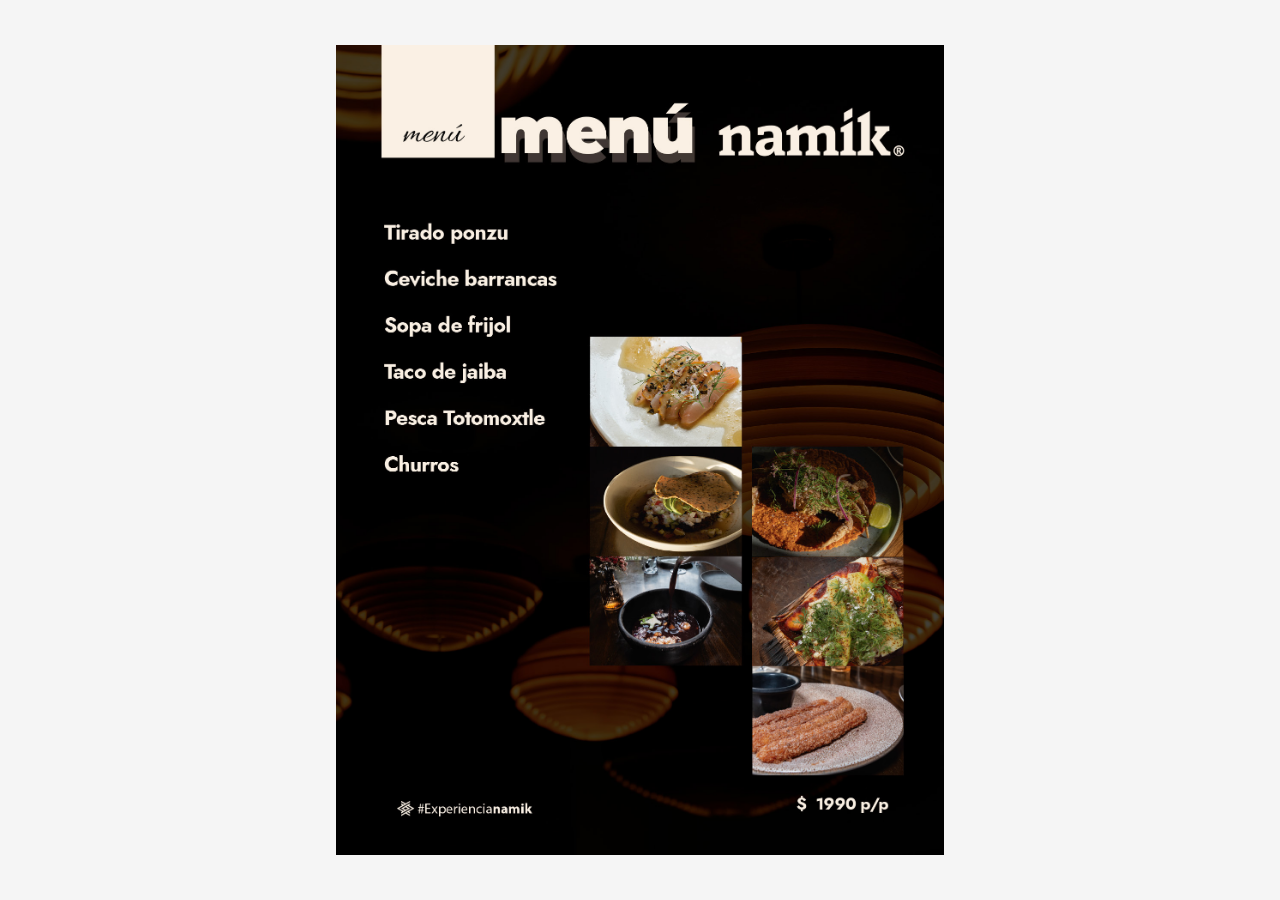
<file: Menu/indexDegustacion.html>
<!DOCTYPE html>
<html lang="es">
<head>
  <meta charset="UTF-8">
  <title>Menú Namik</title>
  <link rel="stylesheet" href="style.css">
  <script src="https://code.jquery.com/jquery-3.6.0.min.js"></script>
  <!-- Turn.js desde CDN -->
  <script src="turn.min.js"></script>
</head>
<body>
  <div id="flipbook">
    
    <!-- Página 1: Portada -->
    <div class="page" id="portada">
    <img src="imagenes/MenuDegustacion/Degustacion.jpeg" class="full">
    </div>

  </div>

  <script>
  function calcSize() {
    const maxW = window.innerWidth * 0.9;
    const maxH = window.innerHeight * 0.9;
    const imgRatio = 1417 / 1887; // proporción de tus imágenes

    let w = maxW;
    let h = w / imgRatio;

    if (h > maxH) {
      h = maxH;
      w = h * imgRatio;
    }

    return { w, h };
  }

  $(document).ready(function () {
    const { w, h } = calcSize();

    $("#flipbook").turn({
      width: w,
      height: h,
      autoCenter: true,
      display: 'single',
      gradients: true,
      acceleration: true,
      touch: true   // swipe táctil activado
    });

    // 👉 Detectar clic en el flipbook
    $("#flipbook").on("click", function(e) {
      const offset = $(this).offset();
      const x = e.pageX - offset.left;
      const width = $(this).width();

      if (x < width / 2) {
        $("#flipbook").turn("previous");
      } else {
        $("#flipbook").turn("next");
      }
    });

    // 👉 Detectar swipe desde el centro
    let startX = 0;

    $("#flipbook").on("touchstart", function(e) {
      startX = e.originalEvent.touches[0].clientX;
    });

    $("#flipbook").on("touchend", function(e) {
      const endX = e.originalEvent.changedTouches[0].clientX;
      const deltaX = endX - startX;

      if (Math.abs(deltaX) > 50) { // umbral mínimo
        if (deltaX < 0) {
          $("#flipbook").turn("next");     // swipe izquierda → siguiente
        } else {
          $("#flipbook").turn("previous"); // swipe derecha → anterior
        }
      }
    });

    // 👉 Ajuste al redimensionar pantalla
    $(window).on("resize", function() {
      const { w, h } = calcSize();
      $("#flipbook").turn("size", w, h);
    });
  });
</script>

</body>
</html>
</file>
<file: Menu/style.css>
/* Fondo y centrado del flipbook */
body {
  background: #f5f5f5;
  display: flex;
  justify-content: center;
  align-items: center;
  height: 100vh;
  margin: 0;
}

/* Contenedor del flipbook */
#flipbook {
  margin: auto;
}

/* Cada página */
.page {
  position: relative;
  aspect-ratio: 1080 / 1438;
}

/* Imágenes de cada página */
.full {
  width: 100%;
  height: 100%;
  object-fit: contain; /* asegura que la imagen se vea completa */
  display: block;
}

/* Flechas invisibles sobre las imágenes */
.arrow {
  position: absolute;
  width: 80px;   /* tamaño del área clicable */
  height: 80px;
  cursor: pointer;
  background: rgba(255,255,255,0); /* invisible */
}

/* Ajusta la posición de las flechas según tu diseño */
.arrow.next {
  bottom: 20px;
  right: 20px;

}

.arrow.prev {
  bottom: 20px;
  left: 60px;
  width: 150px;   /* más larga */
  height: 150px;   /* más alta */
  z-index: 10; /* prioridad sobre las zonas de toque */
  pointer-events: auto; /* capta clics normales */
}
/* Clase extra para depuración */
.arrow.debug {
  border: 2px solid blue;          /* marco azul */
  background: rgba(0,0,255,0.2);   /* semitransparente */
}
/* Links invisibles del Directorio */
.link {
  position: absolute;
  cursor: pointer;
  background: rgba(255,255,255,0); /* invisible */
  z-index: 10; /* prioridad sobre las zonas de toque */
  pointer-events: auto; /* capta clics normales */
}

/* Clase extra para depuración */
.debug {
  border: 2px solid red;   /* marco rojo */
  background: rgba(255,0,0,0.2); /* semitransparente para ubicarlo */

}

.zona-toque {
  position: absolute;
  top: 0;
  height: 100%;
  width: 50%;
  z-index: 1;        /* debajo de tus links (z-index:1) pero sobre la imagen */
  cursor: pointer;
  background: transparent;
  pointer-events: auto; /* capta clics normales */
}

.zona-prev {
  left: 0;
}

.zona-next {
  right: 0;
}
</file>
